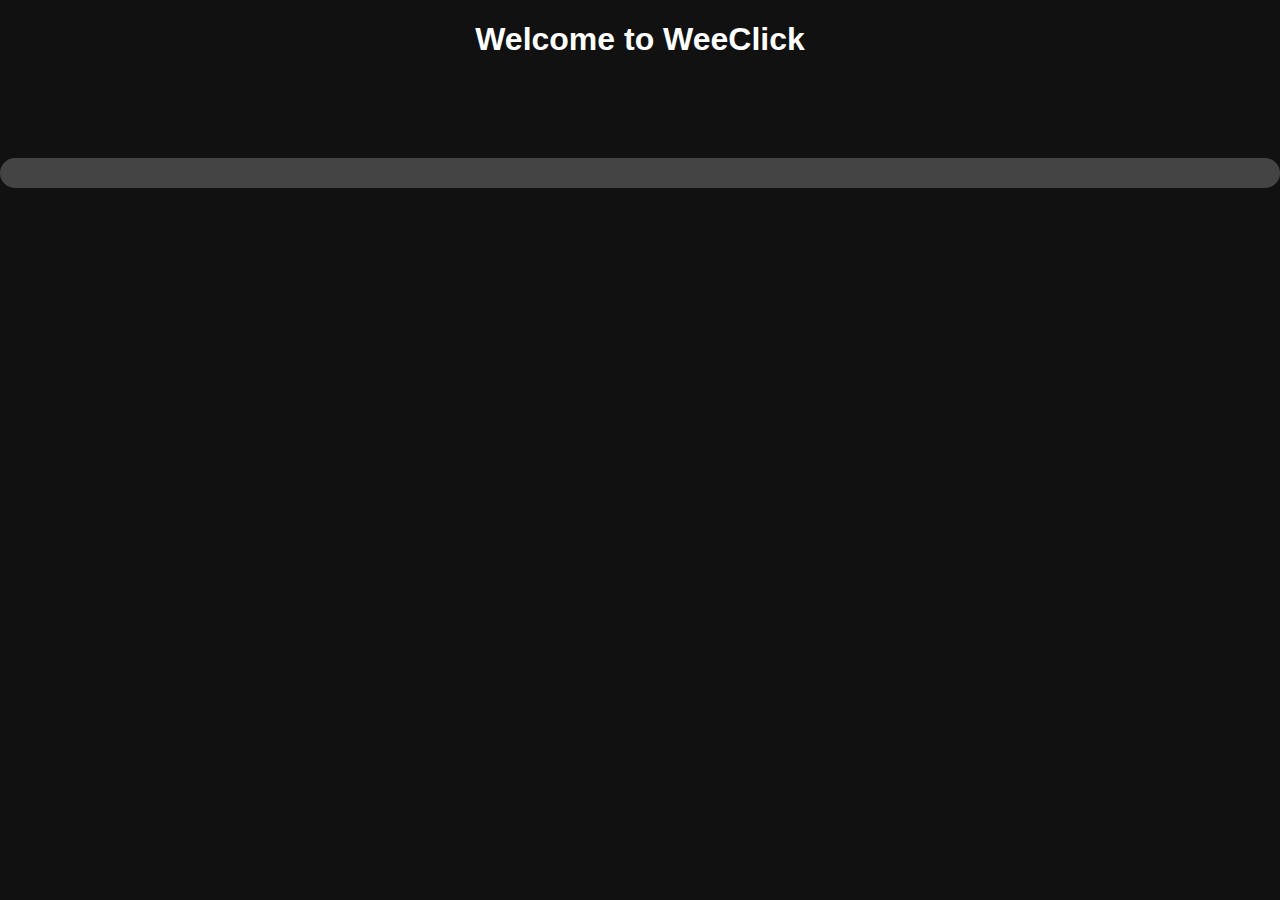
<file: index.html>
<!DOCTYPE html>
<html>
<head>
  <title>WeeClick</title>
  <style>
    body { margin: 0; font-family: Arial; background: #111; color: white; text-align: center; }
    .progress-bar-container {
      width: 80%%;
      height: 30px;
      background-color: #444;
      margin: 100px auto;
      border-radius: 15px;
      overflow: hidden;
    }
    .progress-bar {
      height: 100%%;
      width: 0;
      background-color: #4caf50;
      animation: fill 5s forwards;
    }
    @keyframes fill {
      to { width: 100%%; }
    }
  </style>
</head>
<body>
  <h1>Welcome to WeeClick</h1>
  <div class="progress-bar-container">
    <div class="progress-bar"></div>
  </div>
  <script>
    setTimeout(() => {
      window.location.href = "auth.html";
    }, 5000);
  </script>
</body>
</html>
</file>
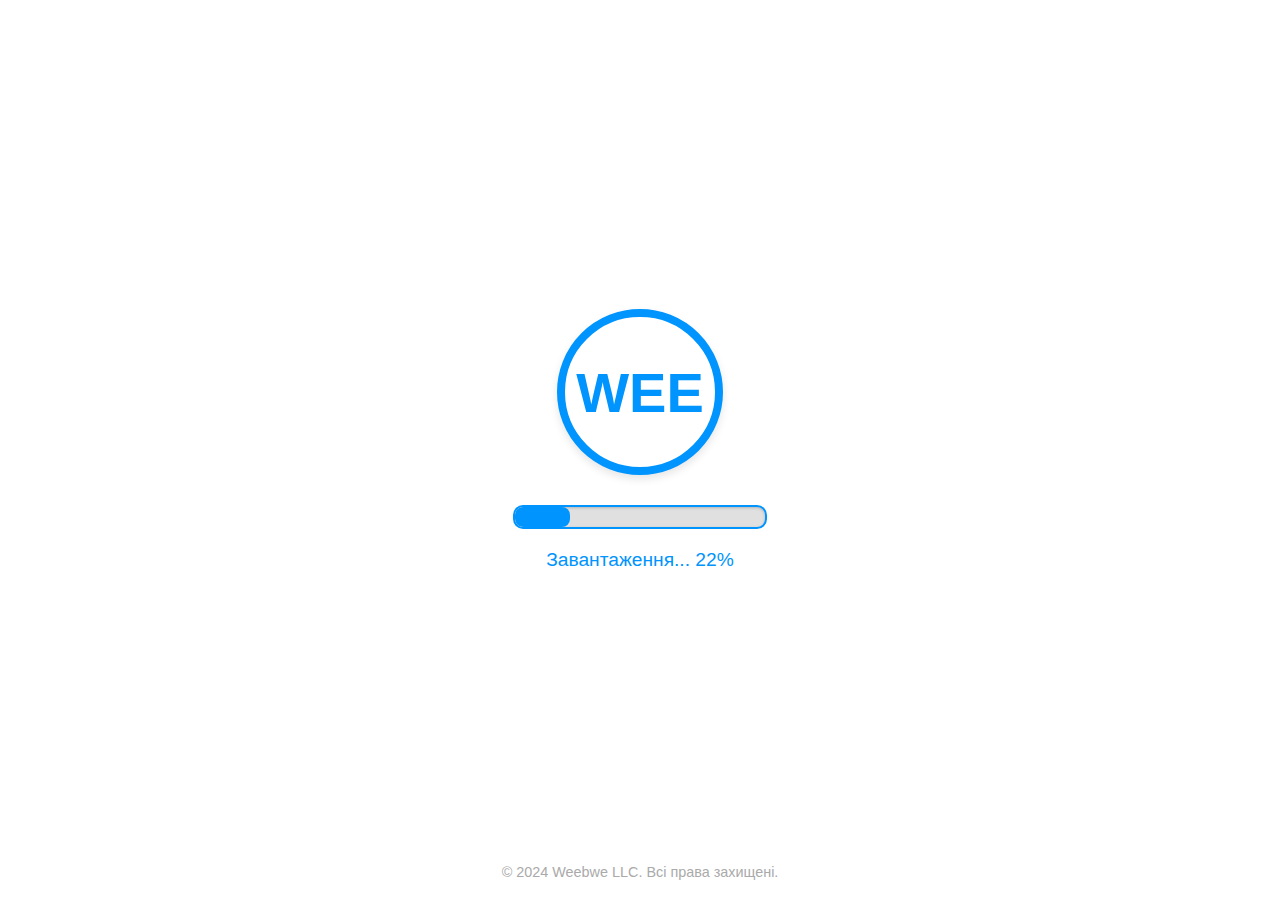
<file: Index.html>
<!DOCTYPE html>
<html lang="uk">
<head>
    <meta charset="UTF-8">
    <meta name="viewport" content="width=device-width, initial-scale=1.0">
    <title>WeeClick</title>
    <!-- Підключення скрипта Telegram Web App -->
    <script src="https://telegram.org/js/telegram-web-app.js"></script>
    <style>
        :root {
            --corporate-blue: #0094FE;
            --corporate-white: #fff;
            --dark-text: #222;
            --shadow-light: rgba(0, 0, 0, 0.1);
            --shadow-medium: rgba(0, 0, 0, 0.2);
        }

        body {
            margin: 0;
            font-family: 'Segoe UI', 'Roboto', 'Helvetica Neue', Arial, sans-serif;
            background-color: var(--corporate-white);
            overflow: hidden;
            display: flex;
            justify-content: center;
            align-items: center;
            min-height: 100vh;
        }

        /* --- ЕКРАН ЗАВАНТАЖЕННЯ --- */
        #loading-screen {
            position: fixed;
            top: 0;
            left: 0;
            width: 100%;
            height: 100%;
            display: flex;
            flex-direction: column;
            justify-content: center;
            align-items: center;
            background-color: var(--corporate-white);
            color: var(--corporate-blue);
            text-align: center;
            z-index: 10;
            transition: opacity 0.5s ease-out;
        }

        .weeclick-logo-wrapper {
            width: 150px;
            height: 150px;
            margin-bottom: 30px;
            position: relative;
            display: flex;
            justify-content: center;
            align-items: center;
            box-shadow: 0 4px 8px var(--shadow-light);
            border-radius: 50%;
            background-color: var(--corporate-white);
            border: 8px solid var(--corporate-blue);
            perspective: 500px;
            transform-style: preserve-3d;
            animation: weeclickRotate3D 4s linear infinite;
        }

        .weeclick-logo-text {
            font-size: 3.5em;
            font-weight: bold;
            color: var(--corporate-blue);
            transform-style: preserve-3d;
            animation: weeclickTextRotate3D 4s linear infinite;
        }

        @keyframes weeclickRotate3D {
            0% { transform: perspective(500px) rotateY(0deg) rotateX(-10deg); }
            100% { transform: perspective(500px) rotateY(360deg) rotateX(-10deg); }
        }

        @keyframes weeclickTextRotate3D {
            0% { transform: rotateY(0deg) translateZ(8px); }
            100% { transform: rotateY(-360deg) translateZ(8px); }
        }
        
        .progress-container {
            width: 250px;
            height: 20px;
            background-color: #e0e0e0;
            border-radius: 10px;
            border: 2px solid var(--corporate-blue);
            box-shadow: inset 0 1px 3px var(--shadow-medium);
            overflow: hidden;
        }

        #progress-bar {
            width: 0%;
            height: 100%;
            background: var(--corporate-blue);
            border-radius: 8px;
            transition: width 0.1s linear;
        }
        
        #loading-text {
            margin-top: 20px;
            font-size: 1.2em;
            font-weight: 500;
            color: var(--corporate-blue);
        }
        
        /* ЗМІНА: Додано футер з копірайтом */
        .loading-footer {
            position: absolute;
            bottom: 20px;
            font-size: 0.9em;
            color: #aaa;
        }

        /* --- ЕКРАН ДАНИХ КОРИСТУВАЧА --- */
        #user-data-screen {
            display: none; /* Приховано за замовчуванням */
            flex-direction: column;
            align-items: center;
            justify-content: center;
            width: 100%;
            padding: 20px;
            box-sizing: border-box;
            animation: fadeInScreen 0.8s ease-out forwards;
        }

        @keyframes fadeInScreen {
            from { opacity: 0; transform: scale(0.95); }
            to { opacity: 1; transform: scale(1); }
        }
        
        .user-card {
            background: var(--corporate-white);
            padding: 30px;
            border-radius: 15px;
            box-shadow: 0 5px 25px var(--shadow-medium);
            text-align: center;
            max-width: 400px;
            width: 100%;
            border: 1px solid #e0e0e0;
        }

        .user-card h2 {
            color: var(--corporate-blue);
            margin-top: 0;
            margin-bottom: 25px;
        }

        .user-card p {
            font-size: 1.1em;
            color: var(--dark-text);
            margin: 12px 0;
            text-align: left;
        }

        .user-card p strong {
            color: var(--corporate-blue);
            margin-right: 8px;
        }
        
        .user-card span {
            font-weight: 500;
        }

        .user-card .note {
            font-size: 0.9em;
            color: #999;
            margin-top: 20px;
            text-align: center;
        }

    </style>
</head>
<body>

    <!-- Екран №1: Завантаження -->
    <div id="loading-screen">
        <div class="weeclick-logo-wrapper">
            <span class="weeclick-logo-text">WEE</span>
        </div>
        <div class="progress-container">
            <div id="progress-bar"></div>
        </div>
        <p id="loading-text">Завантаження... 0%</p>
        
        <!-- Новий футер з копірайтом -->
        <footer class="loading-footer">
            © 2024 Weebwe LLC. Всі права захищені.
        </footer>
    </div>

    <!-- Екран №2: Дані користувача -->
    <div id="user-data-screen">
        <div class="user-card">
            <h2>Профіль гравця</h2>
            <p><strong>ID:</strong> <span id="user-id"></span></p>
            <p><strong>Ім'я:</strong> <span id="user-firstname"></span></p>
            <p><strong>Прізвище:</strong> <span id="user-lastname"></span></p>
            <p><strong>Нікнейм:</strong> <span id="user-username"></span></p>
            <p><strong>Мова:</strong> <span id="user-language"></span></p>

            <p class="note">Ці дані отримано з вашого профілю Telegram.</p>
        </div>
    </div>

    <script>
        document.addEventListener('DOMContentLoaded', function() {
            // --- ЛОГІКА ЗАВАНТАЖЕННЯ ---
            const loadingDuration = 3000; // Тривалість завантаження 3 секунди
            const progressBar = document.getElementById('progress-bar');
            const loadingText = document.getElementById('loading-text');
            const loadingScreen = document.getElementById('loading-screen');
            const userDataScreen = document.getElementById('user-data-screen');

            let progress = 0;
            const intervalTime = loadingDuration / 100;

            const interval = setInterval(() => {
                progress++;
                if (progress <= 100) {
                    progressBar.style.width = progress + '%';
                    loadingText.textContent = `Завантаження... ${progress}%`;
                }

                if (progress >= 100) {
                    clearInterval(interval);
                    
                    // Запускаємо відображення даних користувача
                    displayUserData();

                    // Плавно ховаємо екран завантаження
                    loadingScreen.style.opacity = '0';
                    setTimeout(() => {
                        loadingScreen.style.display = 'none';
                        // Показуємо екран з даними
                        userDataScreen.style.display = 'flex';
                    }, 500); // Час має відповідати `transition` в CSS
                }
            }, intervalTime);


            // --- ЛОГІКА ВІДОБРАЖЕННЯ ДАНИХ TELEGRAM ---
            function displayUserData() {
                try {
                    // Telegram.WebApp.initDataUnsafe.user - це об'єкт з даними користувача,
                    // який надає сам Telegram, коли додаток відкрито через нього.
                    const user = window.Telegram.WebApp.initDataUnsafe.user;

                    if (user) {
                        // Якщо об'єкт user існує, заповнюємо поля
                        document.getElementById('user-id').textContent = user.id || 'Немає';
                        document.getElementById('user-firstname').textContent = user.first_name || 'Немає';
                        document.getElementById('user-lastname').textContent = user.last_name || 'Немає';
                        document.getElementById('user-username').textContent = user.username ? `@${user.username}` : 'Немає';
                        document.getElementById('user-language').textContent = user.language_code || 'Немає';
                    } else {
                         throw new Error("Не в середовищі Telegram");
                    }
                } catch (error) {
                    // Якщо сталася помилка (наприклад, сторінку відкрили у звичайному браузері),
                    // показуємо тестові дані
                    console.warn('Could not retrieve Telegram user data. Displaying mock data.', error);
                    document.getElementById('user-id').textContent = '123456789';
                    document.getElementById('user-firstname').textContent = 'Тестовий';
                    document.getElementById('user-lastname').textContent = 'Користувач';
                    document.getElementById('user-username').textContent = '@test_user';
                    document.getElementById('user-language').textContent = 'uk';
                    // Змінюємо примітку
                    const note = document.querySelector('.user-card .note');
                    if (note) {
                        note.innerHTML = '<strong>Тестовий режим.</strong><br>Відкрийте додаток у Telegram, щоб побачити свої дані.';
                    }
                }
            }
        });
    </script>

</body>
</html>
</file>
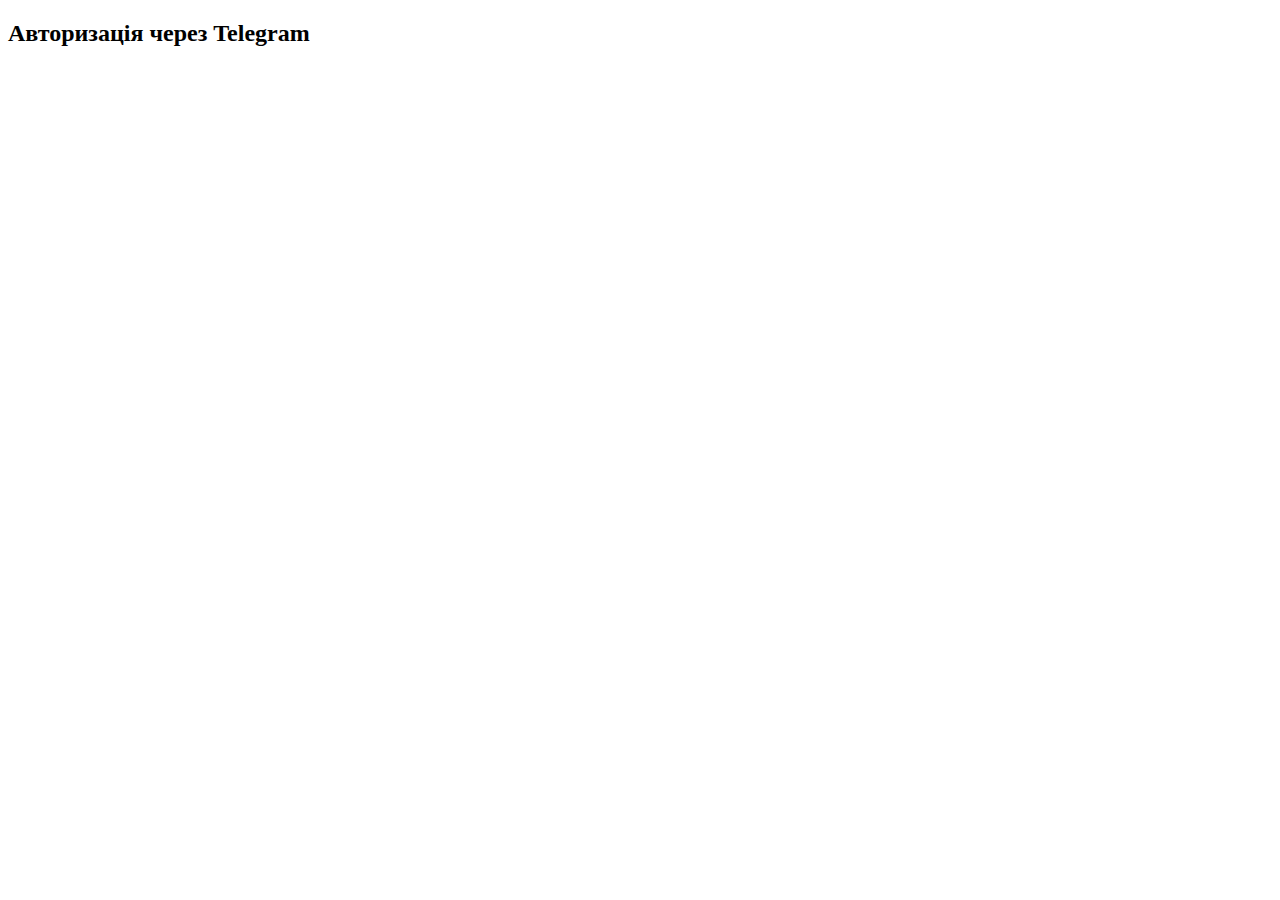
<file: auth.html>
<!DOCTYPE html>
<html>
<head>
  <title>Авторизація</title>
  <script src="https://telegram.org/js/telegram-web-app.js"></script>
</head>
<body>
  <h2>Авторизація через Telegram</h2>
  <script>
    const tg = window.Telegram.WebApp;
    tg.ready();
    document.body.innerHTML += `<p>Привіт, ${tg.initDataUnsafe?.user?.first_name || "гість"}!</p>`;
    setTimeout(() => window.location.href = "game.html", 2000);
  </script>
</body>
</html>
</file>
